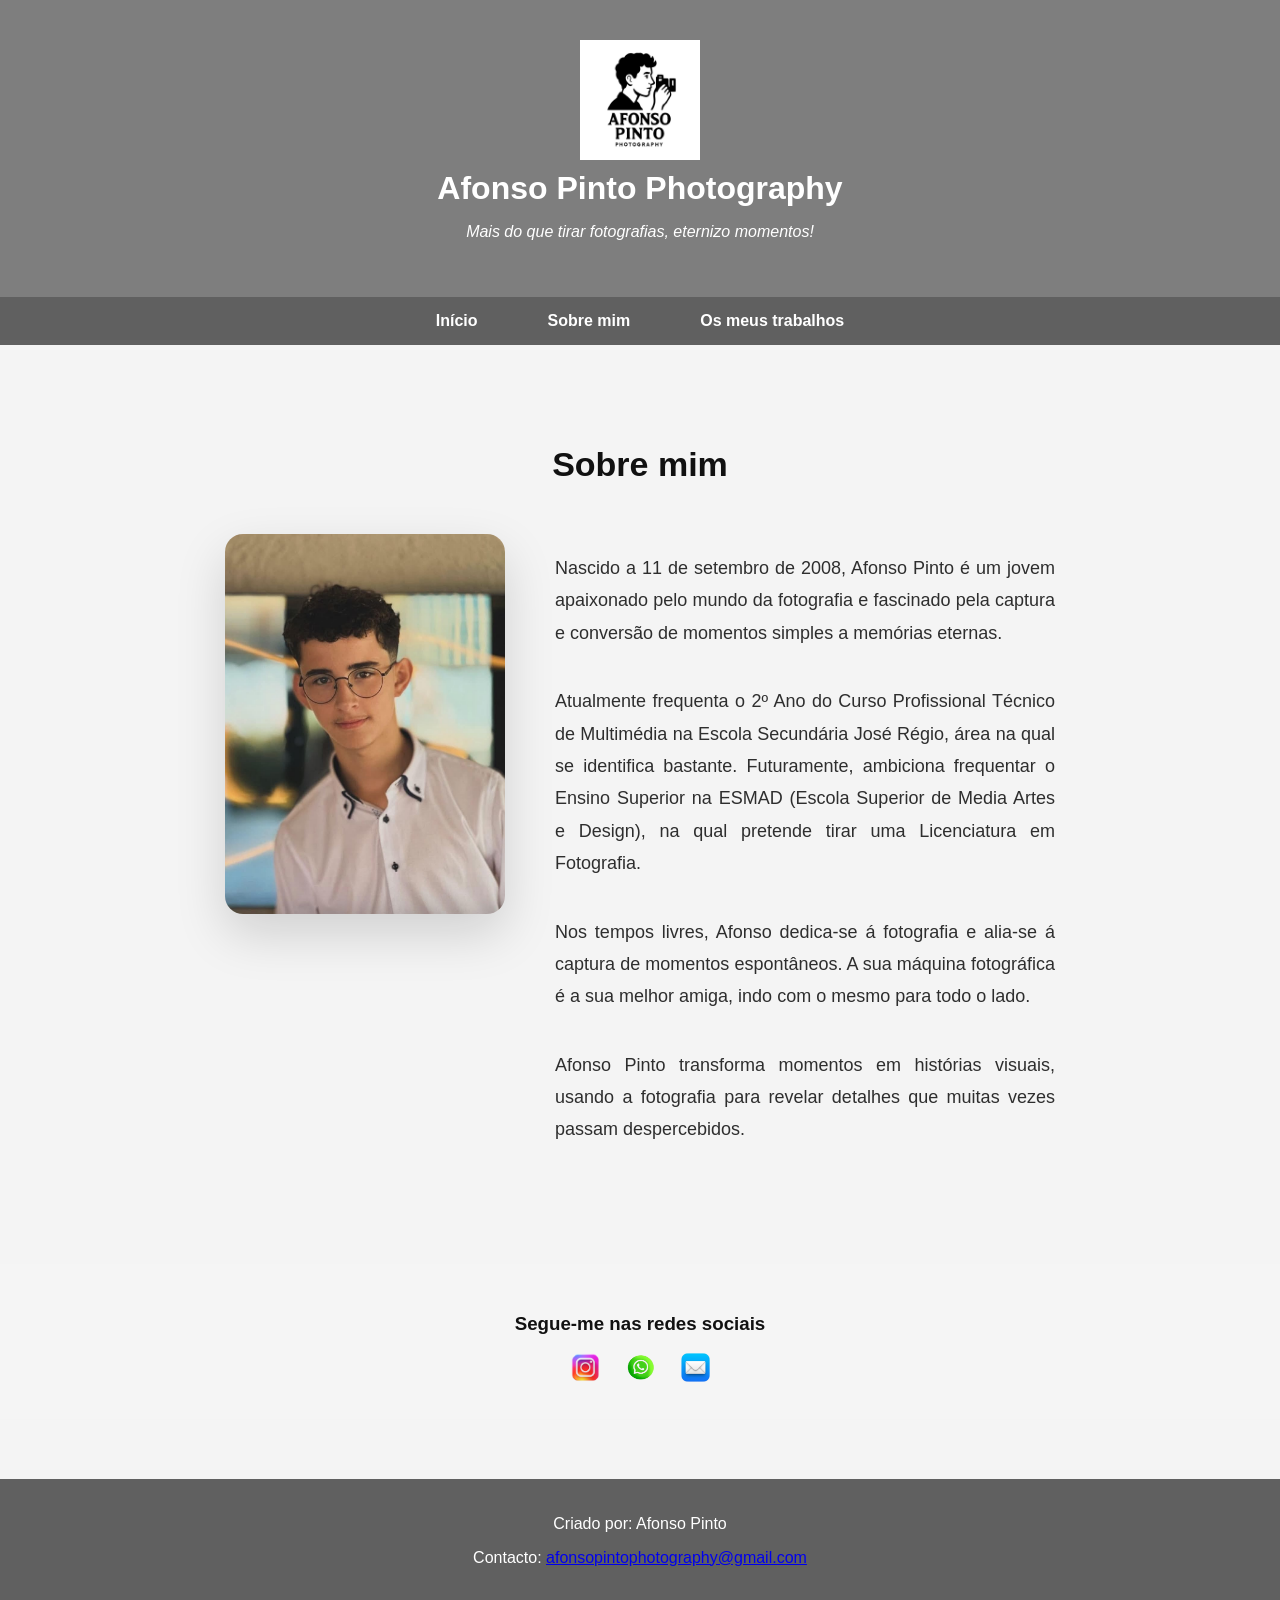
<file: sobremim.html>
<!DOCTYPE html>
<!DOCTYPE html>
<html lang="pt">

<head>
  <link rel="icon" href="imagens favicon/favicon.ico.jpeg" type="image/x-icon">
<meta charset="UTF-8">
<meta name="viewport" content="width=device-width, initial-scale=1.0">
<title>Sobre mim | Afonso Pinto Photography</title>

<link rel="stylesheet" type="text/css" href="style.css">

<style>

/* ===== ANIMAÇÃO TIPO APPLE ===== */

.animar-apple {
  opacity: 0;
  transform: translateY(60px);
  filter: blur(10px);
  transition:
    opacity 1.2s ease,
    transform 1.2s cubic-bezier(0.22,1,0.36,1),
    filter 1.2s ease;
}

.animar-apple.show {
  opacity: 1;
  transform: translateY(0);
  filter: blur(0);
}

</style>

</head>

<body>

<header class="banner">

<img src="imagens inicio/logo afonso pinto photography.png" class="logo">

<div class="titulo">
<h1>Afonso Pinto Photography</h1>
<p>Mais do que tirar fotografias, eternizo momentos!</p>
</div>

</header>

<nav>
    <ul>
       <li><a href="index.html">Início</a></li>
       <li><a href="sobremim.html">Sobre mim</a></li>
        <li><a href="osmeustrabalhos.html">Os meus trabalhos</a></li>
    </ul>
</nav>

<!-- SECÇÃO SOBRE MIM -->
<main class="sobre-mim">

<h2 class="animar-apple">Sobre mim</h2>

<div class="conteudo-sobre">

<div class="foto-perfil animar-apple">
<img src="imagens sobre mim/myself.png" alt="Fotografia de Afonso Pinto">
</div>

<div class="texto-sobre animar-apple">

<p>
Nascido a 11 de setembro de 2008, Afonso Pinto é um jovem apaixonado pelo 
mundo da fotografia e fascinado pela captura e conversão de momentos simples a 
memórias eternas.
</p>

<p>
Atualmente frequenta o 2º Ano do Curso Profissional Técnico de Multimédia na 
Escola Secundária José Régio, área na qual se identifica bastante.
Futuramente, ambiciona frequentar o Ensino Superior na ESMAD (Escola Superior 
de Media Artes e Design), na qual pretende tirar uma Licenciatura em Fotografia.
</p>

<p>
Nos tempos livres, Afonso dedica-se á fotografia e alia-se á captura de momentos 
espontâneos. A sua máquina fotográfica é a sua melhor amiga, indo com o mesmo 
para todo o lado. 
</p>

<p>
Afonso Pinto transforma momentos em histórias visuais, usando a fotografia para 
revelar detalhes que muitas vezes passam despercebidos.
</p>

</div>

</div>

</main>

<!-- NOVA SECÇÃO REDES SOCIAIS -->
<section class="redes-sociais">
    <h3>Segue-me nas redes sociais</h3>

    <div class="icones-redes">
        <a href="https://www.instagram.com/afonsopinto_photography/" target="_blank">
            <img src="imagens contactos/iconinsta.png" alt="Instagram" class="icone">
        </a>

        <a href="https://wa.me/351931894827" target="_blank">
            <img src="imagens contactos/iconwpp.png" alt="WhatsApp" class="icone">
        </a>

        <a href="mailto:afonsopintophotography@gmail.com" target="_blank">
            <img src="imagens contactos/icone-mail.png" alt="E-mail" class="icone">
        </a>
    </div>
</section>

<footer>
<p>Criado por: Afonso Pinto</p>
<p>Contacto: <a href="mailto:afonsopintophotography@gmail.com">afonsopintophotography@gmail.com</a></p>
</footer>

<script>

/* ===== ANIMAÇÃO SCROLL ESTILO APPLE ===== */

const elementosApple = document.querySelectorAll(".animar-apple");

const observerApple = new IntersectionObserver(entries=>{
  entries.forEach(entry=>{
    if(entry.isIntersecting){
      entry.target.classList.add("show");
    }
  });
},{
  threshold: 0.15
});

elementosApple.forEach(el => observerApple.observe(el));

</script>

</body>
</html>
</file>
<file: style.css>
body{
  margin:0;
  font-family:'Poppins',sans-serif;
  background:rgb(172, 172, 172);
  color:#111;
}

/* ---------- HEADER PREMIUM ---------- */

.banner{
  display:flex;
  align-items:center;
  justify-content:center;
  flex-direction:column;
  padding:40px 20px;
}

.logo{
  width:120px;
}

.titulo h1{
  margin:10px 0 0;
  font-weight:600;
  text-align: center;
}

nav{
  text-align:center;
  margin-bottom:0; /* Removido espaço extra abaixo do menu */
}

nav ul{
  list-style:none;
  padding:0;
  margin:0;
}

nav li{
  display:inline-block;
  margin:0 15px;
}

nav a{
  text-decoration:none;
  color:#111;
  font-weight:500;
}

/* ---------- HERO CINEMATIC ---------- */

.hero{
  width:100%;
  height:60vh; /* Altura menor para que fique logo abaixo do menu */
  overflow:hidden;
  display:flex;
  align-items:flex-start; /* Coloca a imagem mais para cima */
  justify-content:center;
}

.hero img{
  width:100%;
  height:100%;
  object-fit:contain; /* Garante que a imagem apareça completa sem cortar */
}

/* ---------- MEDIA GRID ---------- */

.media-container{
  display:flex;
  justify-content:center;
  gap:40px;
  flex-wrap:wrap;
  margin:80px auto;
}

.media-box{
  width:280px;
  height:500px;
  overflow:hidden;
  border-radius:18px;
  box-shadow:0 20px 50px rgba(0,0,0,0.15);
  transition:0.5s;
  opacity:0;
  transform:translateY(40px);
}

.media-box.show{
  opacity:1;
  transform:translateY(0);
}

.media-box:hover{
  transform:translateY(-10px);
}

.media-box img, .media-box video{
  width:100%;
  height:100%;
  object-fit:cover;
  border-radius:18px;
}

/* ---------- TEXTO CINEMATIC ---------- */

.media-texto{
  max-width:700px;
  margin:120px auto;
  text-align:justify;
  padding:0 20px;
}

.media-texto h2{
  font-size:34px;
  margin-bottom:20px;
}

.media-texto p{
  font-size:18px;
  color:#2e2e2e;
  line-height:1.8;
}

/* RESPONSIVO */

@media(max-width:768px){
  .hero{
    height:50vh;
  }
  .media-container{
    flex-direction:column;
    align-items:center;
  }
}

/* VIDEO NORMAL */
.media-box video{
  width:100%;
  height:100%;
  object-fit:cover;
  border-radius:18px;
}

/* VIDEO EM FULLSCREEN */
.media-box video:fullscreen{
  width:100vw;
  height:100vh;
  object-fit:contain;
  background:black;
  border-radius:0;
}

/* Compatibilidade browsers */
.media-box video:-webkit-full-screen{
  object-fit:contain;
  background:black;
}

.media-box video:-ms-fullscreen{
  object-fit:contain;
  background:black;
}

footer{
  text-align:center;
  padding:40px;
  background:rgb(110, 110, 110);
  color:rgb(0, 0, 0);
}

/* ---------- SOBRE MIM ESTILO CINEMATIC ---------- */

.sobre-mim{
  max-width:1000px;
  margin:100px auto;
  padding:0 20px;
  text-align:center;
}

.sobre-mim h2{
  font-size:34px;
  margin-bottom:50px;
}

.conteudo-sobre{
  display:flex;
  align-items:stretch; /* importante */
  justify-content:center;
  gap:50px;
  flex-wrap:wrap;
}

/* FAZ O TEXTO TER A MESMA ALTURA DA FOTO */
.texto-sobre{
  max-width:500px;
  text-align:justify;
  display:flex;
  flex-direction:column;
  justify-content:center; /* centraliza o texto verticalmente */
}

.foto-perfil{
  width:280px;
  height:380px;
  overflow:hidden;
  border-radius:18px;
  box-shadow:0 20px 50px rgba(0,0,0,0.15);
}

.foto-perfil img{
  width:100%;
  height:100%;
  object-fit:cover;
}

.texto-sobre p{
  font-size:18px;
  color:#2e2e2e;
  line-height:1.8;
}

/* RESPONSIVO */

@media(max-width:768px){
  .conteudo-sobre{
    flex-direction:column;
    text-align:center;
  }

  .texto-sobre{
    text-align:justify;
  }
}

.media-box img {
  transition: transform 0.3s ease;
}

.media-box img:hover {
  transform: scale(1.05);
}

/* ===== GALERIA ===== */

.galeria{
    display:grid;
    grid-template-columns:repeat(4,1fr); /* linha com 4 imagens */
    gap:15px;
    padding:20px;
}

/* imagens todas iguais */
.galeria img{
    width:100%;
    height:220px;
    object-fit:cover; /* corta imagem mantendo proporção */
    cursor:pointer;
    transition:0.3s;
}

/* zoom ao passar o mouse */
.galeria img:hover{
    transform:scale(1.08);
}

/* ===== LIGHTBOX FULLSCREEN ===== */

#lightbox{
    position:fixed;
    top:0;
    left:0;
    width:100%;
    height:100%;
    background:rgba(0,0,0,0.9);
    display:none;
    justify-content:center;
    align-items:center;
    z-index:999;
}

#lightbox img{
    max-width:90%;
    max-height:90%;
}

/* botão fechar */
.fechar{
    position:absolute;
    top:20px;
    right:30px;
    color:white;
    font-size:30px;
    cursor:pointer;
}

/* setas */
.seta{
    position:absolute;
    top:50%;
    transform:translateY(-50%);
    color:white;
    font-size:40px;
    cursor:pointer;
    user-select:none;
}

.esquerda{ left:20px; }
.direita{ right:20px; }

.media-texto h1 {
  text-align: center;
}

/* ANIMAÇÃO TIPO APPLE */

.animar-texto {
  opacity: 0;
  transform: translateY(60px);
  filter: blur(8px);
  transition: 
    opacity 1.2s ease,
    transform 1.2s cubic-bezier(0.22, 1, 0.36, 1),
    filter 1.2s ease;
}

.animar-texto.show {
  opacity: 1;
  transform: translateY(0);
  filter: blur(0);
}

/* ===== CONFIGURAÇÃO GERAL ===== */

body {
    margin: 0;
    font-family: Arial, Helvetica, sans-serif;
    background-color: #f4f4f4;
}

/* ===== HEADER ===== */

.banner {
    text-align: center;
    padding: 40px 20px;
    background-color: #7e7e7e;
    color: white;
}

.logo {
    width: 120px;
}

.titulo h1 {
    margin: 10px 0 5px 0;
}

.titulo p {
    font-style: italic;
}

/* ===== MENU ===== */

nav {
    background-color: #606060;
}

nav ul {
    list-style: none;
    margin: 0;
    padding: 0;
    display: flex;
    justify-content: center;
}

nav ul li {
    padding: 15px 20px;
}

nav ul li a {
    color: white;
    text-decoration: none;
    font-weight: bold;
}

nav ul li a:hover {
    color: #ccc;
}

/* ===== FORMULÁRIO ===== */

.formulario-contacto {
    max-width: 600px;
    margin: 60px auto;
    padding: 40px;
    background-color: #ffffff;
    border-radius: 12px;
    box-shadow: 0 8px 25px rgba(0,0,0,0.1);
}

.formulario-contacto h2 {
    text-align: center;
    margin-bottom: 30px;
    font-size: 28px;
}

.formulario-contacto label {
    display: block;
    margin-bottom: 8px;
    font-weight: 600;
}

.formulario-contacto input,
.formulario-contacto textarea {
    width: 100%;
    padding: 12px;
    margin-bottom: 20px;
    border-radius: 8px;
    border: 1px solid #ccc;
    font-size: 15px;
    transition: 0.3s ease;
}

.formulario-contacto input:focus,
.formulario-contacto textarea:focus {
    border-color: #000;
    outline: none;
    box-shadow: 0 0 8px rgba(0,0,0,0.15);
}

.formulario-contacto button {
    width: 100%;
    padding: 14px;
    background-color: #000;
    color: #fff;
    border: none;
    border-radius: 8px;
    font-size: 16px;
    cursor: pointer;
    transition: 0.3s ease;
}

.formulario-contacto button:hover {
    background-color: #444;
    transform: translateY(-2px);
}

/* ===== FOOTER ===== */

footer {
    text-align: center;
    padding: 20px;
    background-color: #606060;
    color: white;
    margin-top: 60px;
}

.redes-sociais {
    text-align: center;
    padding: 30px 0;
    background-color: #f5f5f5;
}

.redes-sociais h3 {
    margin-bottom: 15px;
}

.icones-redes {
    display: flex;
    justify-content: center;
    gap: 20px;
}

.icone {
    width: 35px;
    height: 35px;
    transition: transform 0.3s ease;
}

.icone:hover {
    transform: scale(1.2);
}


/* GALERIA ESTILO NETFLIX */

.galeria-videos{
display:grid;
grid-template-columns:repeat(auto-fit,minmax(280px,1fr));
gap:20px;
padding:40px;
}

.video-thumb{
position:relative;
overflow:hidden;
border-radius:10px;
cursor:pointer;
transition:transform 0.3s;
}

.video-thumb:hover{
transform:scale(1.05);
}

.video-thumb video{
width:100%;
height:200px;
object-fit:cover;
border-radius:10px;
}

/* BOTÃO PLAY */

.play-icon{
position:absolute;
top:50%;
left:50%;
transform:translate(-50%,-50%);
font-size:50px;
color:white;
opacity:0.8;
pointer-events:none;
}

/* MODAL VIDEO */

.modal{
display:none;
position:fixed;
z-index:1000;
left:0;
top:0;
width:100%;
height:100%;
background-color:rgba(0,0,0,0.9);
justify-content:center;
align-items:center;
}

.modal video{
width:80%;
max-height:80%;
border-radius:10px;
}

/* BOTÃO FECHAR */

.fechar{
position:absolute;
top:30px;
right:40px;
font-size:40px;
color:white;
cursor:pointer;
}

<!DOCTYPE html>
<html lang="pt">

<head>
  <link rel="icon" href="imagens favicon/favicon.ico.jpeg" type="image/x-icon">
<meta charset="UTF-8">
<title>Home | Afonso Pinto Photography</title>

<link rel="stylesheet" type="text/css" href="style.css">

</head>

<body>

<header class="banner">

  <img src="imagens inicio/logo afonso pinto photography.png" class="logo">

  <div class="titulo">
    <h1>Afonso Pinto Photography</h1>
    <p>Mais do que tirar fotografias, eternizo momentos!</p>
  </div>

</header>

<nav>
    <ul>
       <li><a href="index.html">Inicio</a></li>
       <li><a href="sobremim.html">Sobre mim</a></li>
        <li><a href="osmeustrabalhos.html">Os meus trabalhos</a></li>
    </ul>
</nav>

<!-- HERO IMAGE COMPLETA ABAIXO DO MENU -->
<section class="hero">
  <img src="imagens inicio/Banner1 sem fundo.png" alt="Banner Principal">
</section>

<main>

<div class="media-container">

  <div class="media-box">
    <img src="imagens inicio/imgemanuel.JPG" alt="">
  </div>

  <div class="media-box">
    <video src="imagens inicio/video afonso pinto photography (2025 recap).mp4" controls allowfullscreen></video>
  </div>

  <div class="media-box">
    <img src="imagens inicio/imgfut.jpg" alt="">
  </div>

</div>

<div class="media-texto animar-texto">

  <h1>Sobre o projeto</h1>
  
  <p>
    Este site foi desenvolvido, com o principal objetivo de dar a conhecer o meu trabalho aos meus clientes, proporcionando desse modo uma experiência única aos mesmos.
  </p>

  <p>
    Atualmente frequento o segundo ano do Curso Profissional Técnico de Multimédia, na Escola Secundária José Regio, em Vila do Conde.
  </p>

  <p> 
    O principal objetivo deste website é divulgar o meu trabalho enquanto fotografo através do meu portfólio, permitindo que mais pessoas conheçam a minha experiência artística e evolução na área da fotografia.
  </p>

</div>

</main>

<!-- NOVA SECÇÃO REDES SOCIAIS -->
<section class="redes-sociais">
    <h3>Segue-me nas redes sociais</h3>

    <div class="icones-redes">
        <a href="https://www.instagram.com/afonsopinto_photography/" target="_blank">
            <img src="imagens contactos/iconinsta.png" alt="Instagram" class="icone">
        </a>

        <a href="https://wa.me/351931894827" target="_blank">
            <img src="imagens contactos/iconwpp.png" alt="WhatsApp" class="icone">
        </a>

        <a href="mailto:afonsopintophotography@gmail.com" target="_blank">
            <img src="imagens contactos/icone-mail.png" alt="E-mail" class="icone">
        </a>
    </div>
</section>

<footer style="text-align:center;padding:40px;">
  <p>Criado por: Afonso Pinto</p>
  <p>Contacto: <a href="mailto:afonsopintophotography@gmail.com">afonsopintophotography@gmail.com</a></p>
</footer>

<script>

const elementos = document.querySelectorAll(".media-box, .animar-texto");

const observer = new IntersectionObserver(entries=>{
  entries.forEach(entry=>{
    if(entry.isIntersecting){
      entry.target.classList.add("show");
    }
  });
});

elementos.forEach(el=>observer.observe(el));

</script>

</body>
</html>
</file>
